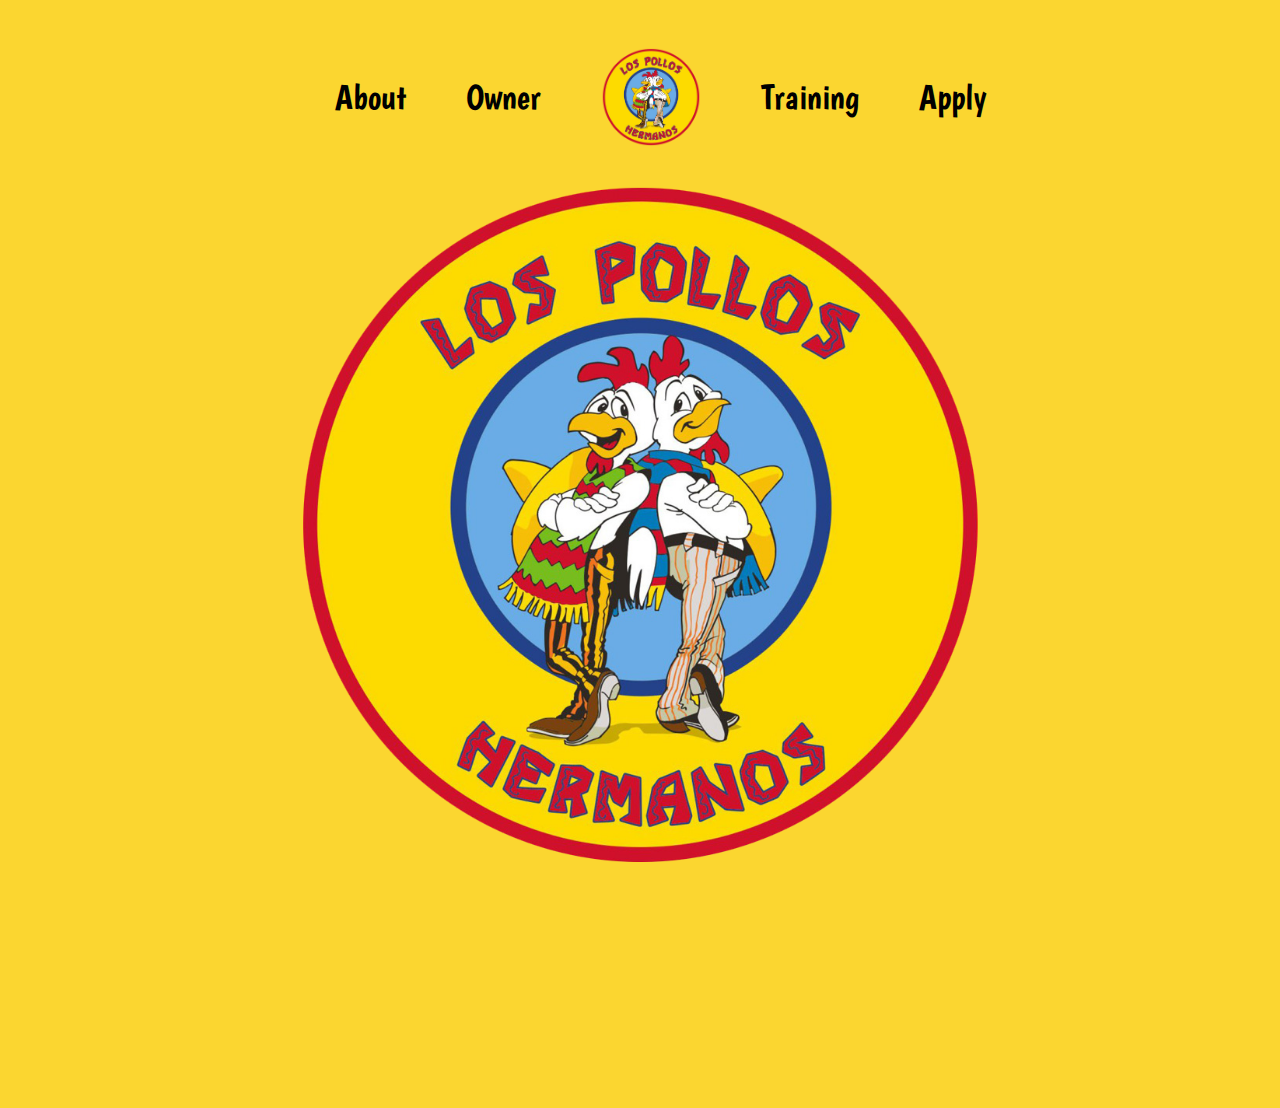
<file: about.html>
<!DOCTYPE html>
<html lang="en">

    <head>
        <meta charset="UTF-8">
        <meta name="viewport" content="width=device-width, initial-scale=1">
        <title>Los Pollos Hermanos</title>
        <link rel="stylesheet" href="styles.css">
        <link rel="preconnect" href="https://fonts.googleapis.com"> 
        <link rel="preconnect" href="https://fonts.gstatic.com" crossorigin> 
        <link href="https://fonts.googleapis.com/css2?family=Bangers&family=Boogaloo&family=Poppins:ital,wght@1,100&display=swap" rel="stylesheet">
    </head>

    <header>
        <div class="nav">
            <ul>
                <li><a href="about.html">About</a></li>
                <li><a href="owner.html">Owner</a></li>
                <li>
                    <a href="index.html"><img class="logo" src="image/home/lospolloshermanos-logo.png" alt="logo" /></a>
                </li>
                <li><a href="training.html">Training</a></li>
                <li><a href="apply.html">Apply</a></li>
            </ul>
        </div>
    </header>

    <body>
        <div class="backgroundbox">
            <img src="image/home/lospolloshermanos-logo.png" alt="lospolloshermanoshomepageimage" class="backgroundimage"/>
        </div>

        <footer>
            <div class="footerbox">

            </div>
        </footer>
    </body>

</html>
</file>
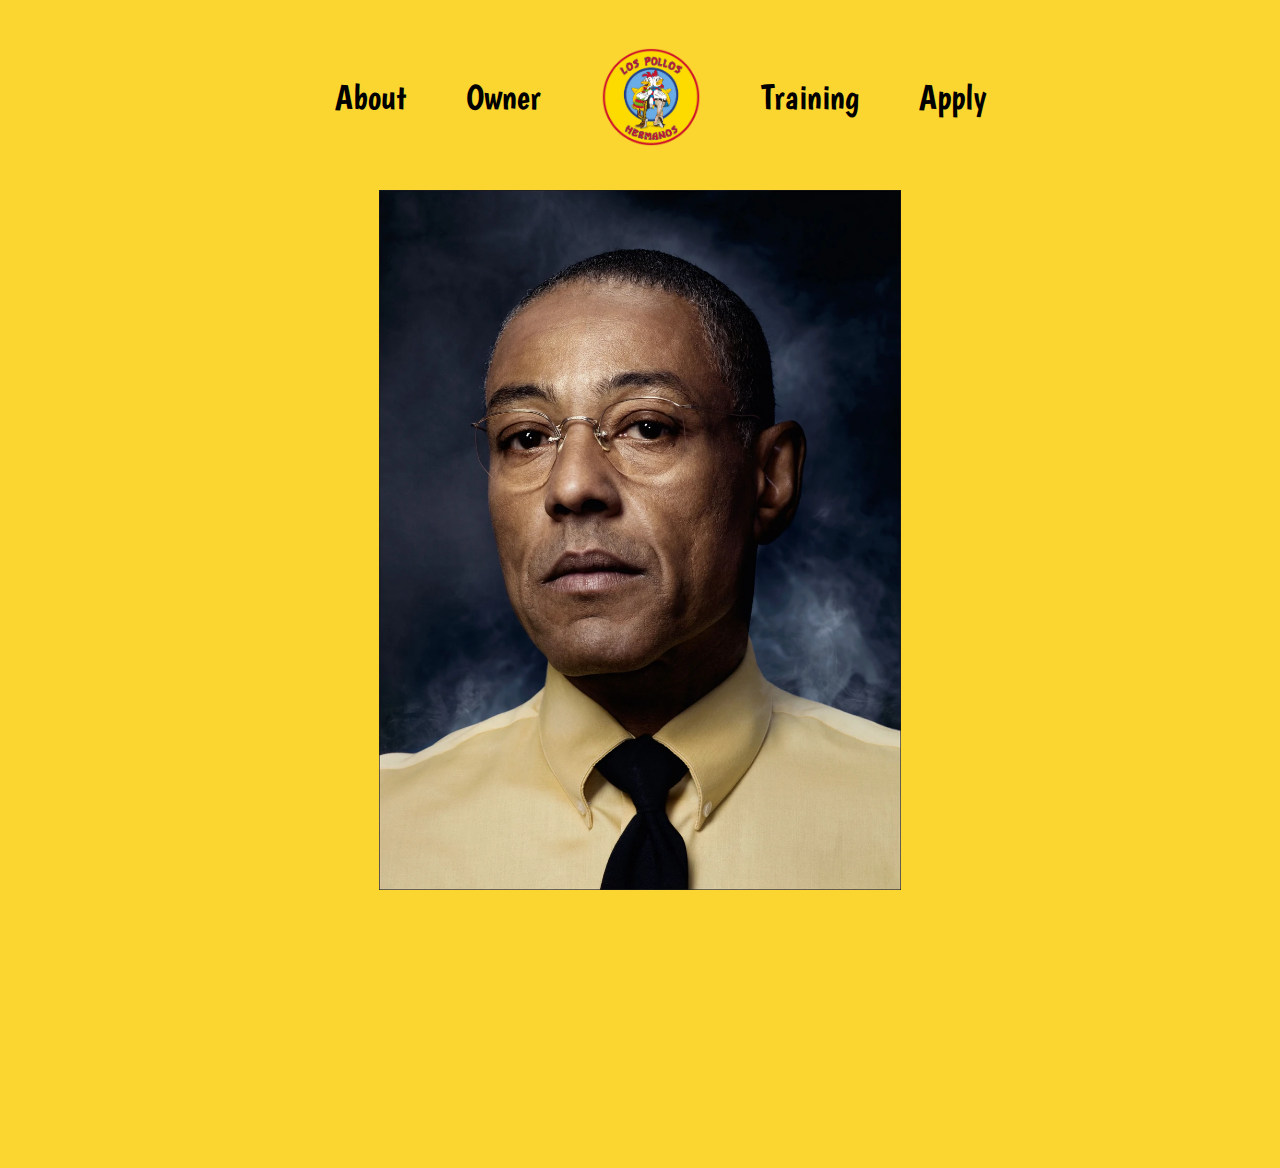
<file: owner.html>
<!DOCTYPE html>
<html lang="en">

    <head>
        <meta charset="UTF-8">
        <meta name="viewport" content="width=device-width, initial-scale=1">
        <title>Los Pollos Hermanos</title>
        <link rel="stylesheet" href="styles.css">
        <link rel="preconnect" href="https://fonts.googleapis.com"> 
        <link rel="preconnect" href="https://fonts.gstatic.com" crossorigin> 
        <link href="https://fonts.googleapis.com/css2?family=Bangers&family=Boogaloo&family=Poppins:ital,wght@1,100&display=swap" rel="stylesheet">
    </head>

    <header>
        <div class="nav">
            <ul>
                <li><a href="about.html">About</a></li>
                <li><a href="owner.html">Owner</a></li>
                <li>
                    <a href="index.html"><img class="logo" src="image/home/lospolloshermanos-logo.png" alt="logo" /></a>
                </li>
                <li><a href="training.html">Training</a></li>
                <li><a href="apply.html">Apply</a></li>
            </ul>
        </div>
    </header>

    <body>
        <div class="ownerimgbox">
            <img src="image/owner/gusfring.png" alt="gusfring" class="ownerimg"/>
        </div>

        <footer>
            <div class="footerbox">

            </div>
        </footer>
    </body>

</html>
</file>
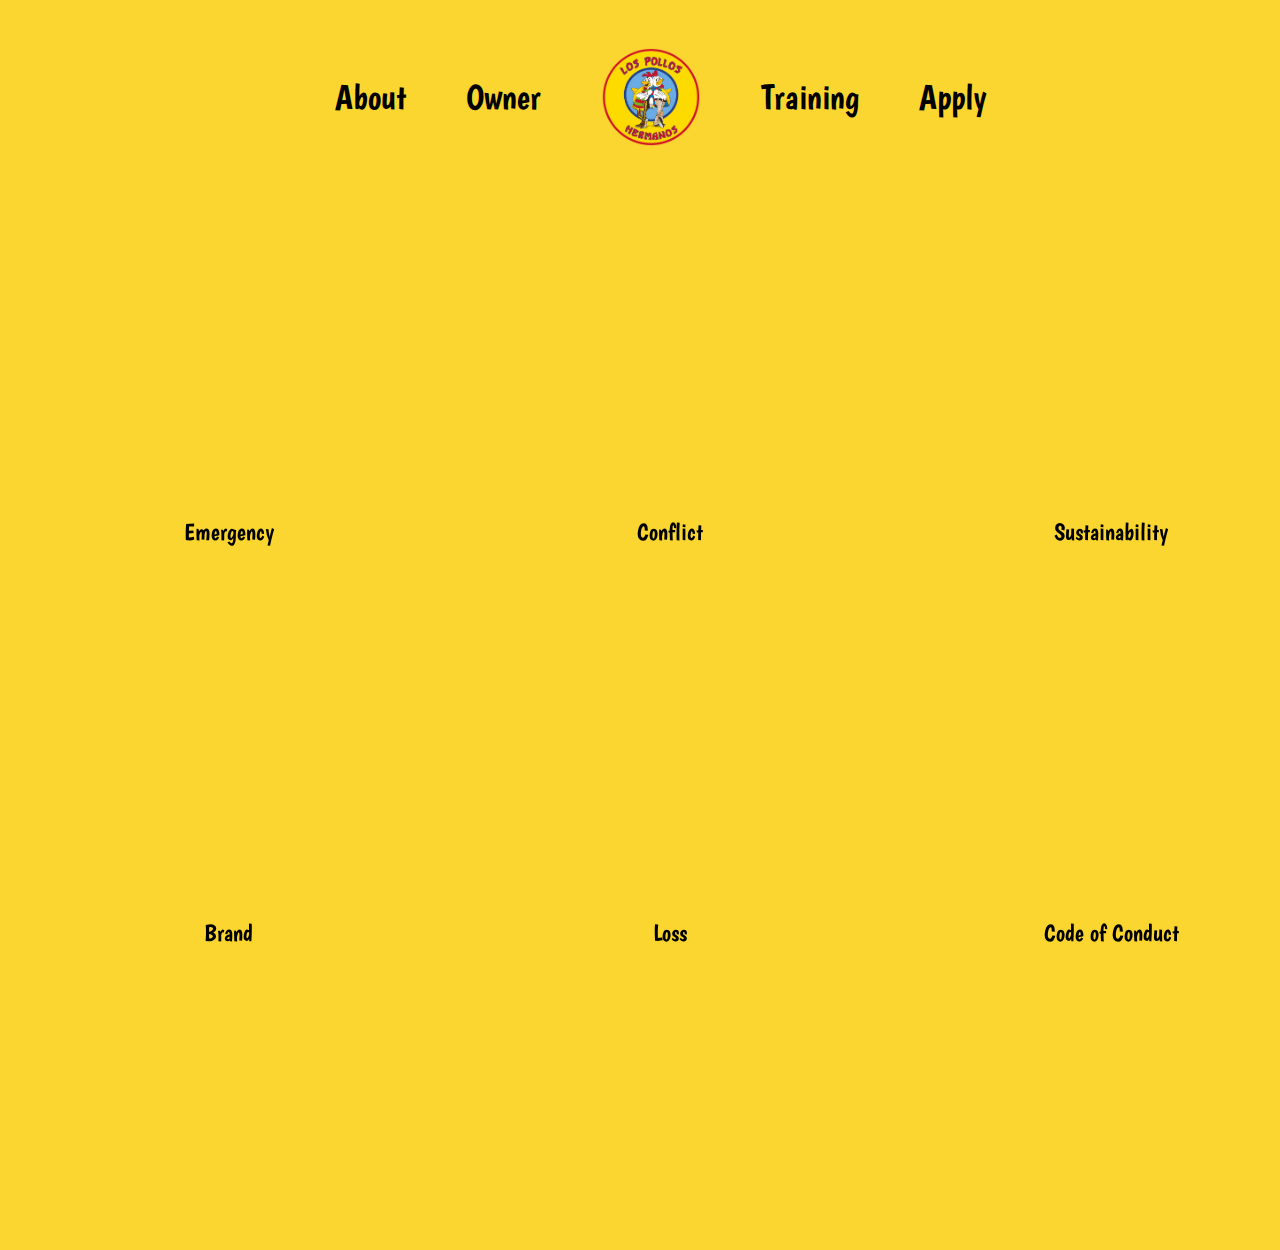
<file: training.html>
<!DOCTYPE html>
<html lang="en">

    <head>
        <meta charset="UTF-8">
        <title>Los Pollos Hermanos</title>
        <link rel="stylesheet" href="styles.css">
        <link rel="preconnect" href="https://fonts.googleapis.com"> 
        <link rel="preconnect" href="https://fonts.gstatic.com" crossorigin> 
        <link href="https://fonts.googleapis.com/css2?family=Bangers&family=Boogaloo&family=Poppins:ital,wght@1,100&display=swap" rel="stylesheet">
    </head>

    <header>
        <div class="nav">
            <ul>
                <li><a href="about.html">About</a></li>
                <li><a href="owner.html">Owner</a></li>
                <li>
                    <a href="index.html"><img class="logo" src="image/home/lospolloshermanos-logo.png" alt="logo" /></a>
                </li>
                <li><a href="projects.html">Training</a></li>
                <li><a href="apply.html">Apply</a></li>
            </ul>
        </div>
    </header>

    <body>
       
        <div class="hero-section">
            <div class="row">
                <div class="container">
                    <iframe class="trainingvideo" width="560" height="315" src="https://www.youtube.com/embed/lSHaBnRd9MU" title="YouTube video player" frameborder="0" allow="accelerometer; autoplay; clipboard-write; encrypted-media; gyroscope; picture-in-picture" allowfullscreen></iframe>
                    <div class="des">Emergency</div>
                </div>
                <div class="container">
                    <iframe class="trainingvideo" width="560" height="315" src="https://www.youtube.com/embed/Vpdoy8KBFdo" title="YouTube video player" frameborder="0" allow="accelerometer; autoplay; clipboard-write; encrypted-media; gyroscope; picture-in-picture" allowfullscreen></iframe>
                    <div class="des">Conflict</div>
                </div>
                <div class="container">
                    <iframe class="trainingvideo" width="560" height="315" src="https://www.youtube.com/embed/XgYIRpnu8lo" title="YouTube video player" frameborder="0" allow="accelerometer; autoplay; clipboard-write; encrypted-media; gyroscope; picture-in-picture" allowfullscreen></iframe>
                    <div class="des">Sustainability</div>
                </div>
            </div>

            <div class="row">
                <div class="container">
                    <iframe class="trainingvideo" width="560" height="315" src="https://www.youtube.com/embed/juWdP2nGRqc" title="YouTube video player" frameborder="0" allow="accelerometer; autoplay; clipboard-write; encrypted-media; gyroscope; picture-in-picture" allowfullscreen></iframe>
                    <div class="des">Brand</div>
                </div>
                <div class="container">
                    <iframe class="trainingvideo" width="560" height="315" src="https://www.youtube.com/embed/ELC0ZzD5qeE" title="YouTube video player" frameborder="0" allow="accelerometer; autoplay; clipboard-write; encrypted-media; gyroscope; picture-in-picture" allowfullscreen></iframe>
                    <div class="des">Loss</div>
                </div>
                <div class="container">
                    <iframe class="trainingvideo" width="560" height="315" src="https://www.youtube.com/embed/OTDlbmBoFIs" title="YouTube video player" frameborder="0" allow="accelerometer; autoplay; clipboard-write; encrypted-media; gyroscope; picture-in-picture" allowfullscreen></iframe>
                    <div class="des">Code of Conduct</div>
                </div>
            </div>
            
        </div>

        <footer>
            <div class="footerbox">

            </div>
        </footer>
    </body>

</html>
</file>
<file: styles.css>
* {
    background-color:rgb(251, 214, 48);
    font-family: 'Boogaloo', cursive;
}

.backgroundbox {
    padding: 20px;
    height: 70vh;
}

.backgroundimage {
    display: block;
    margin-left: auto;
    margin-right: auto;
    width: 700px;
    margin-top: 0px;
}

.hero-section {
    margin-top: 10px;
}

.row {
    display: flex;
    width: 100%;
    margin-left: auto;
    margin-right: auto;
    margin-top: -23px;
}

.container {
    width: 33.33%;
    padding: 10px;
    display: block;
    margin-left: auto;
    margin-right: auto;
}

.trainingvideo {
    display: block;
    margin-left: auto;
    margin-right: auto;
    margin-top: 30px;
    /* width: 100%; */
}

.nav {
    display: flex;
    justify-content: center;
    margin-top: 30px;
    height: 130px;
}

ul {
    display: flex;
}

li {
    list-style: none;
    padding: 30px;
    transition: all .2s ease-in-out;
    font-size: 35px; 
}

li:hover {
    transform: scale(1.2);
}

a:link {
    color:black;
    text-decoration: none;
}

a:visited {
    color:rgb(0, 0, 0); 
}

.logo {
    width: 100px;
    margin-top: -28px;
}

.footerbox {
    height: 30vh;
}

.des {
    padding: 15px;
    text-align: center;
    font-size: 24px;
    background-color:rgba(235, 14, 14, 0);
}

.ownerimgbox .ownerimg {
    height: 700px;
    display: block;
    margin-left: auto;
    margin-right: auto;
}

.ownerimgbox {
    margin-top: 30px;
}
</file>
